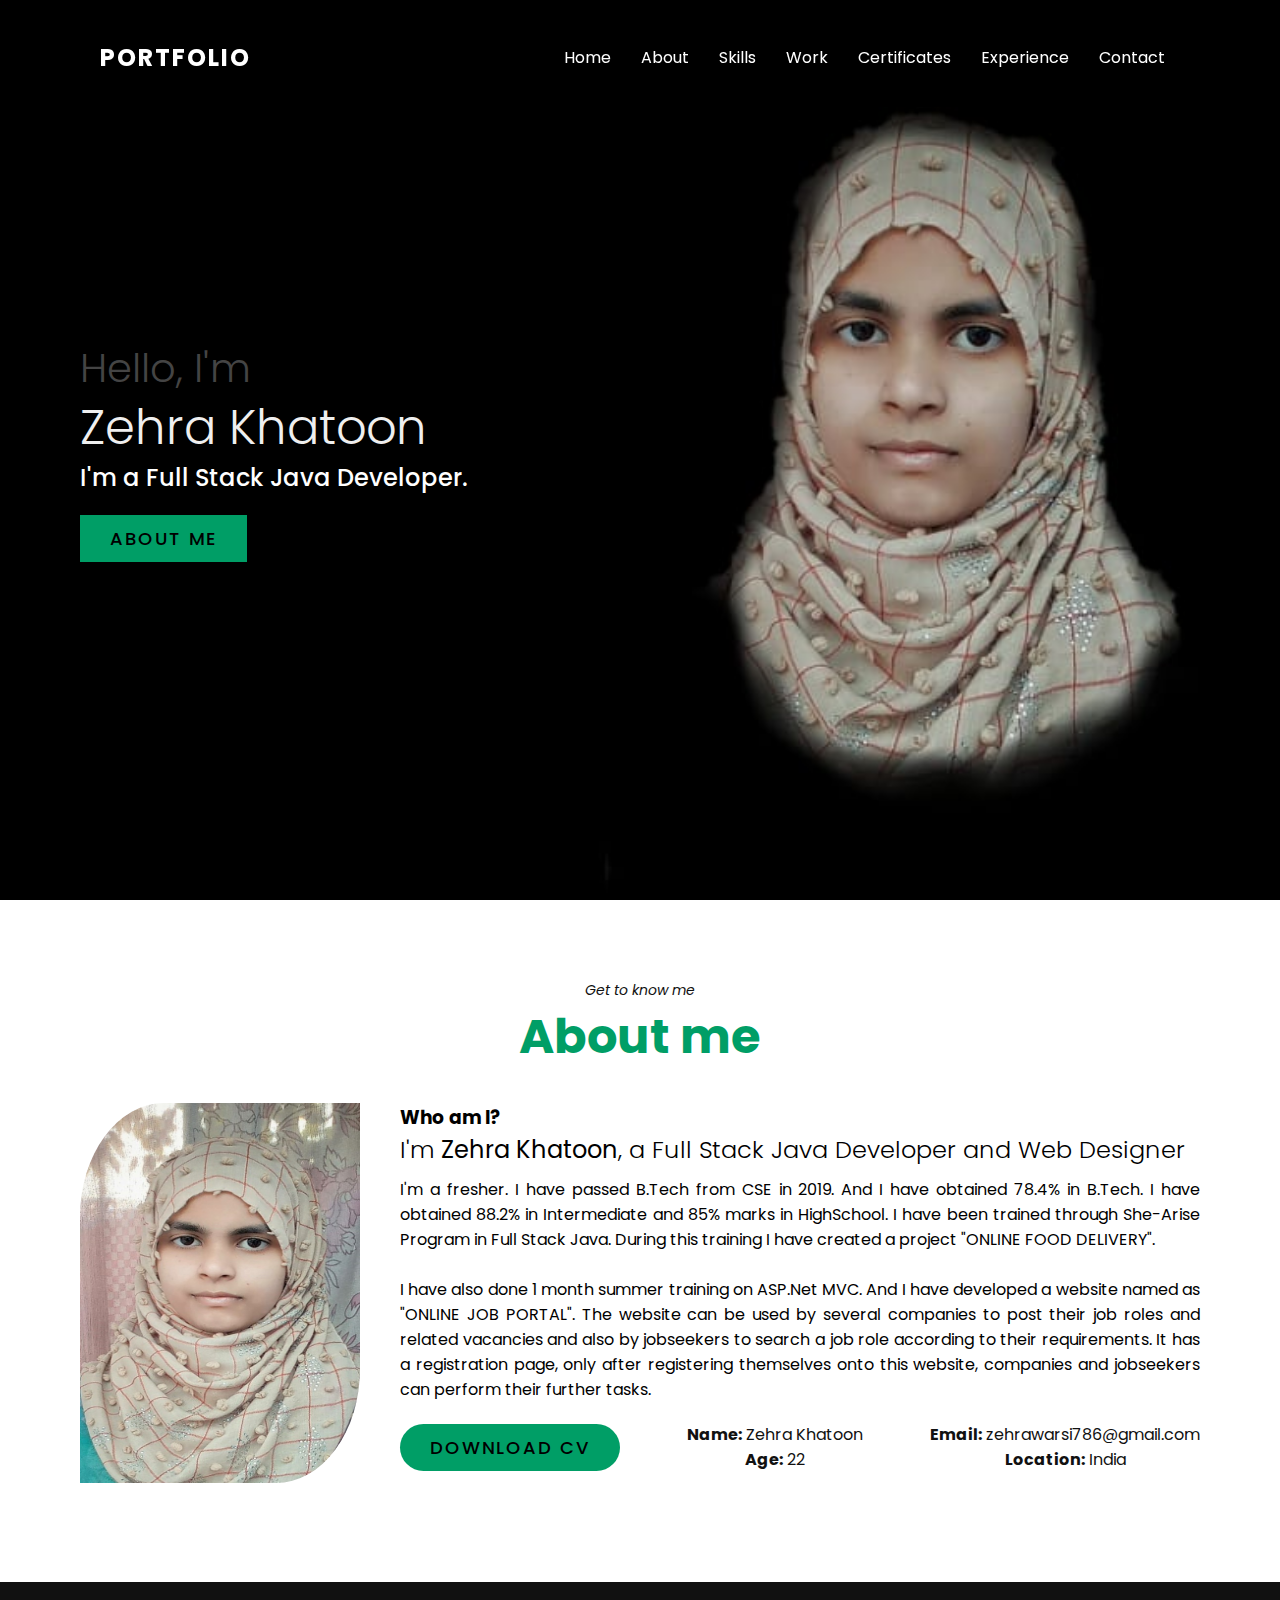
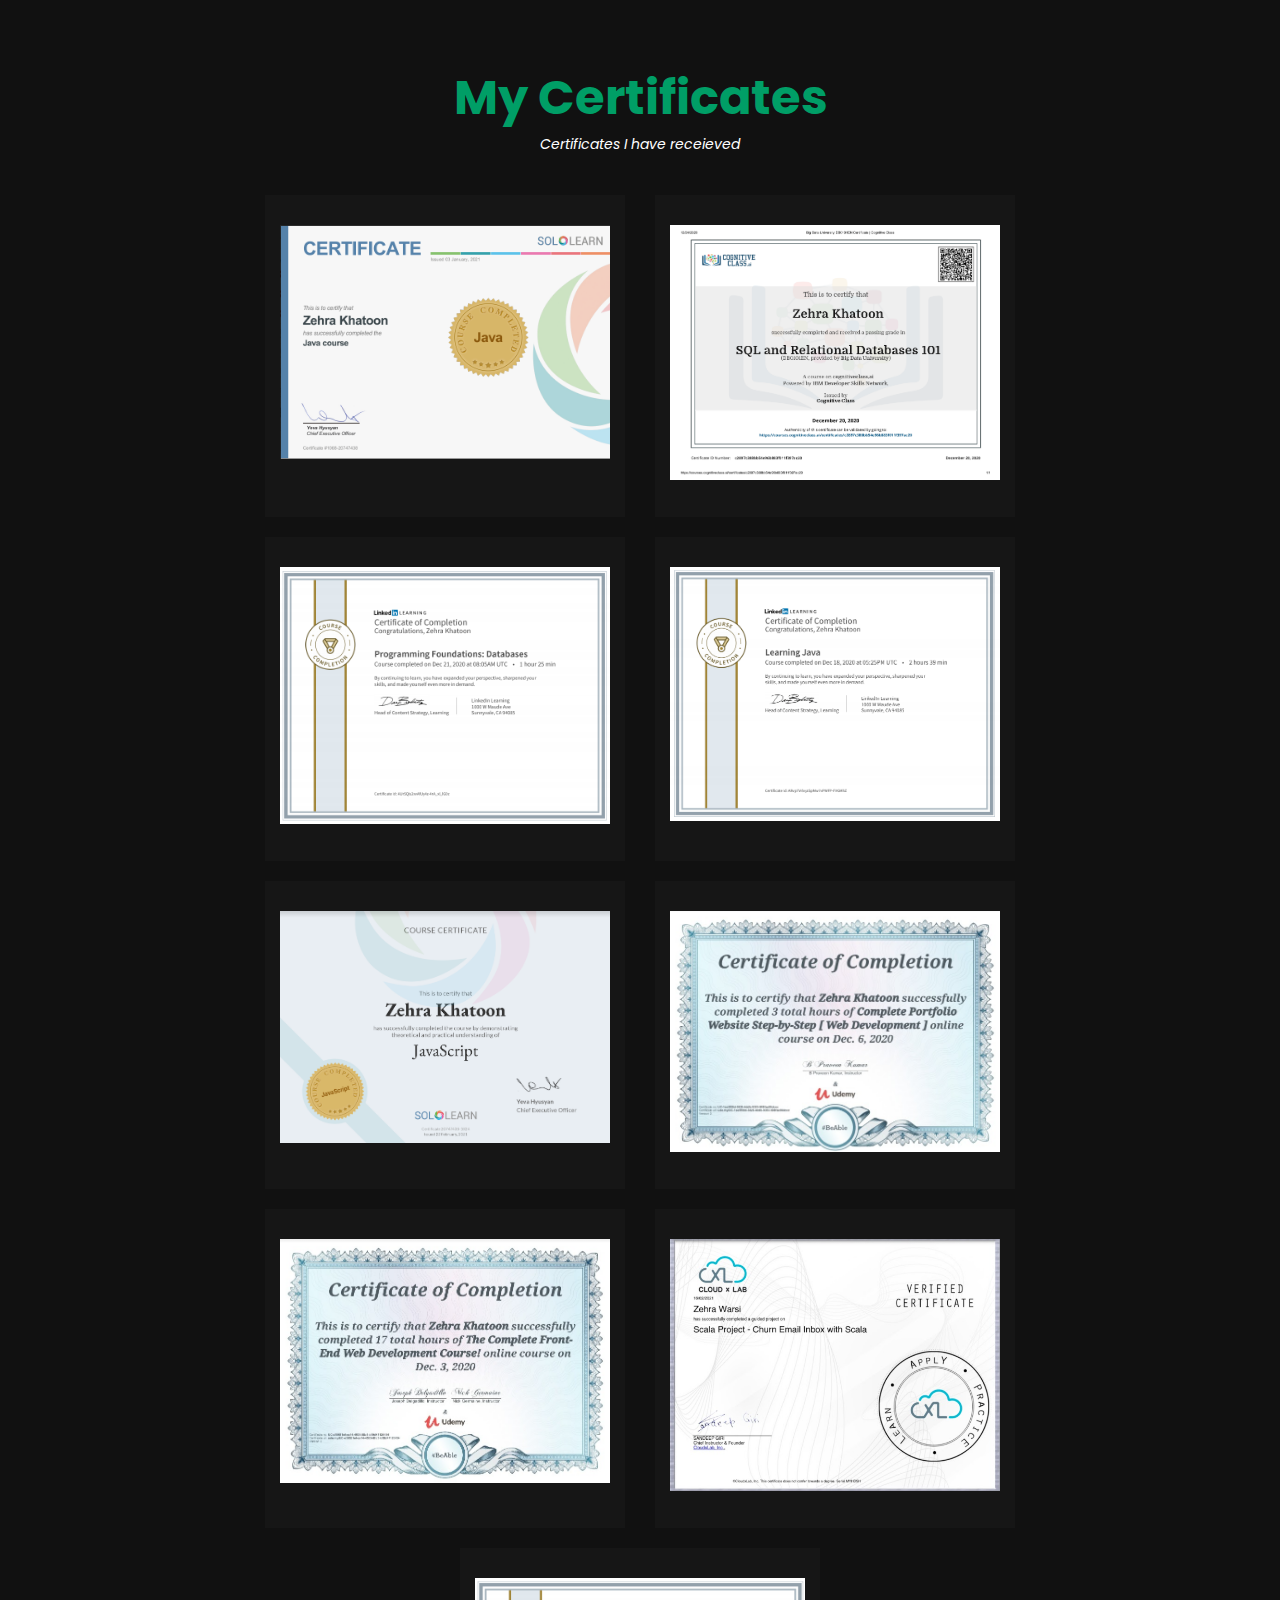
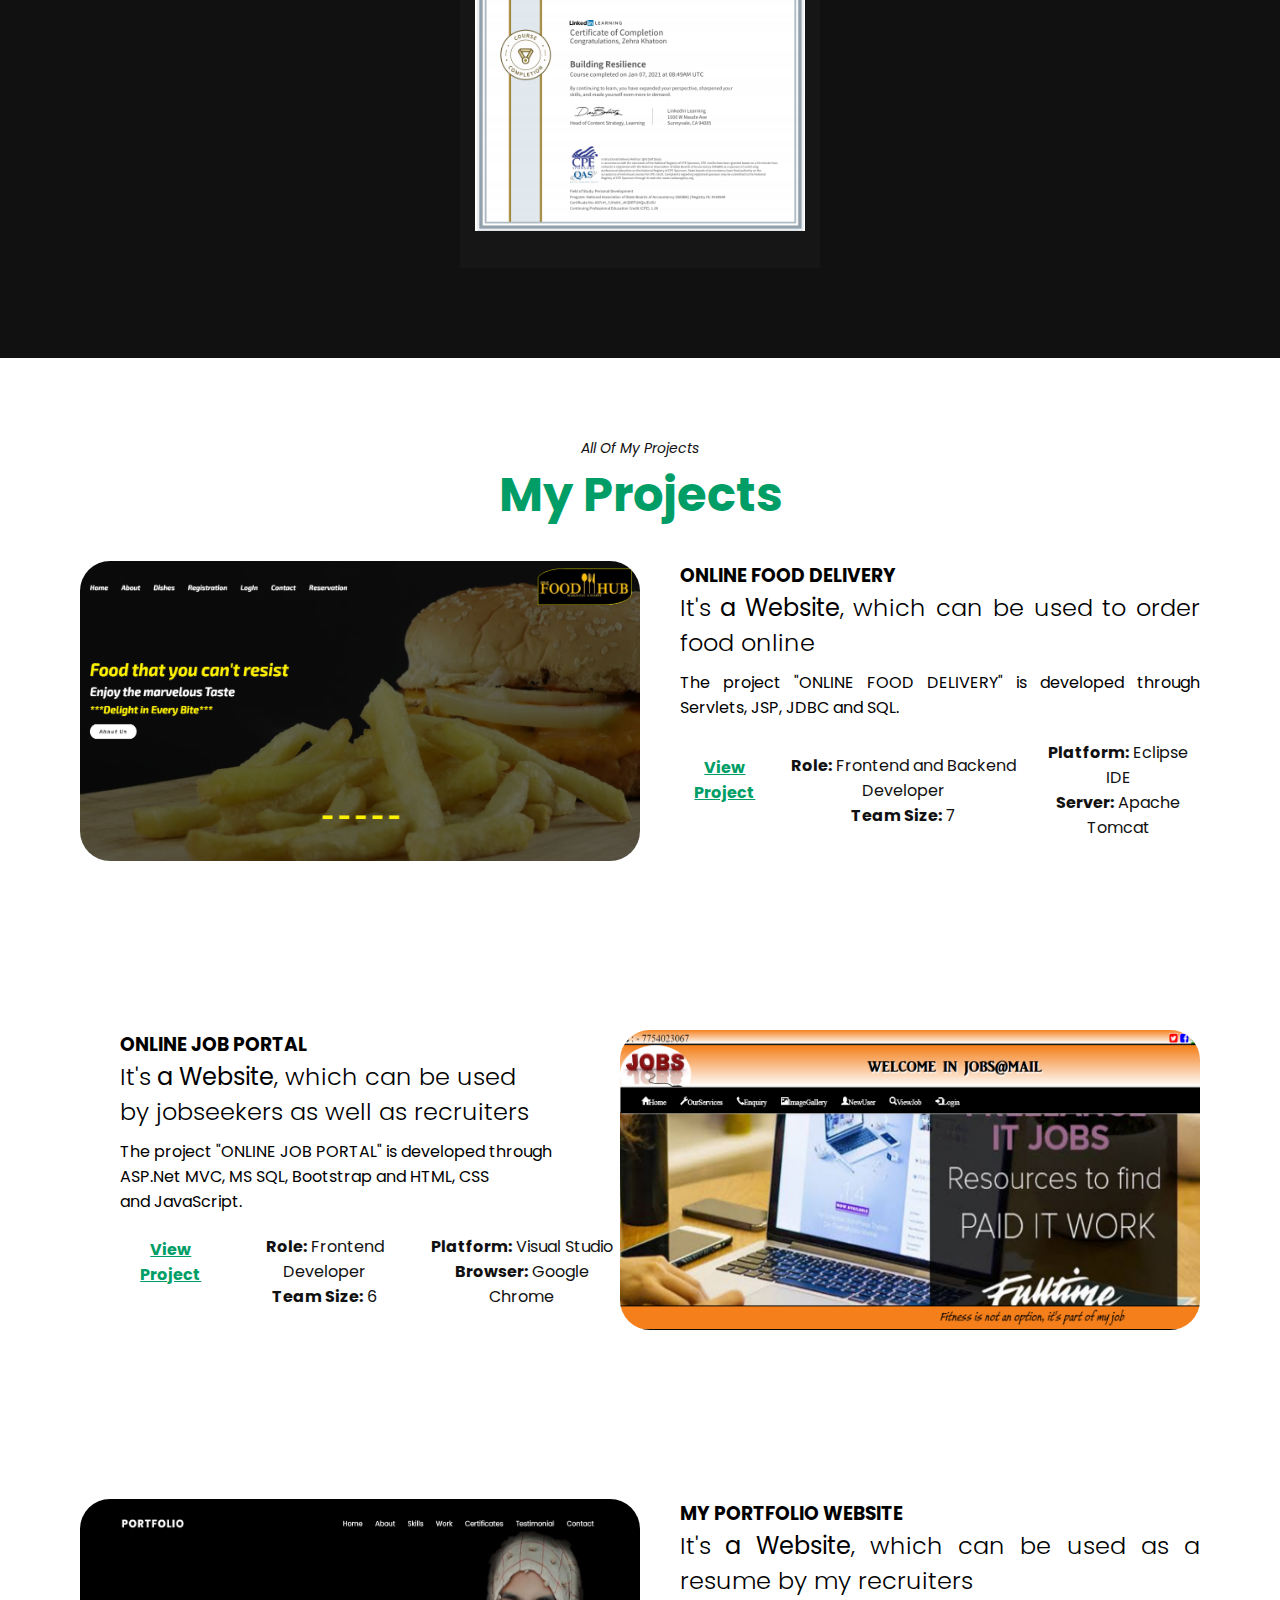
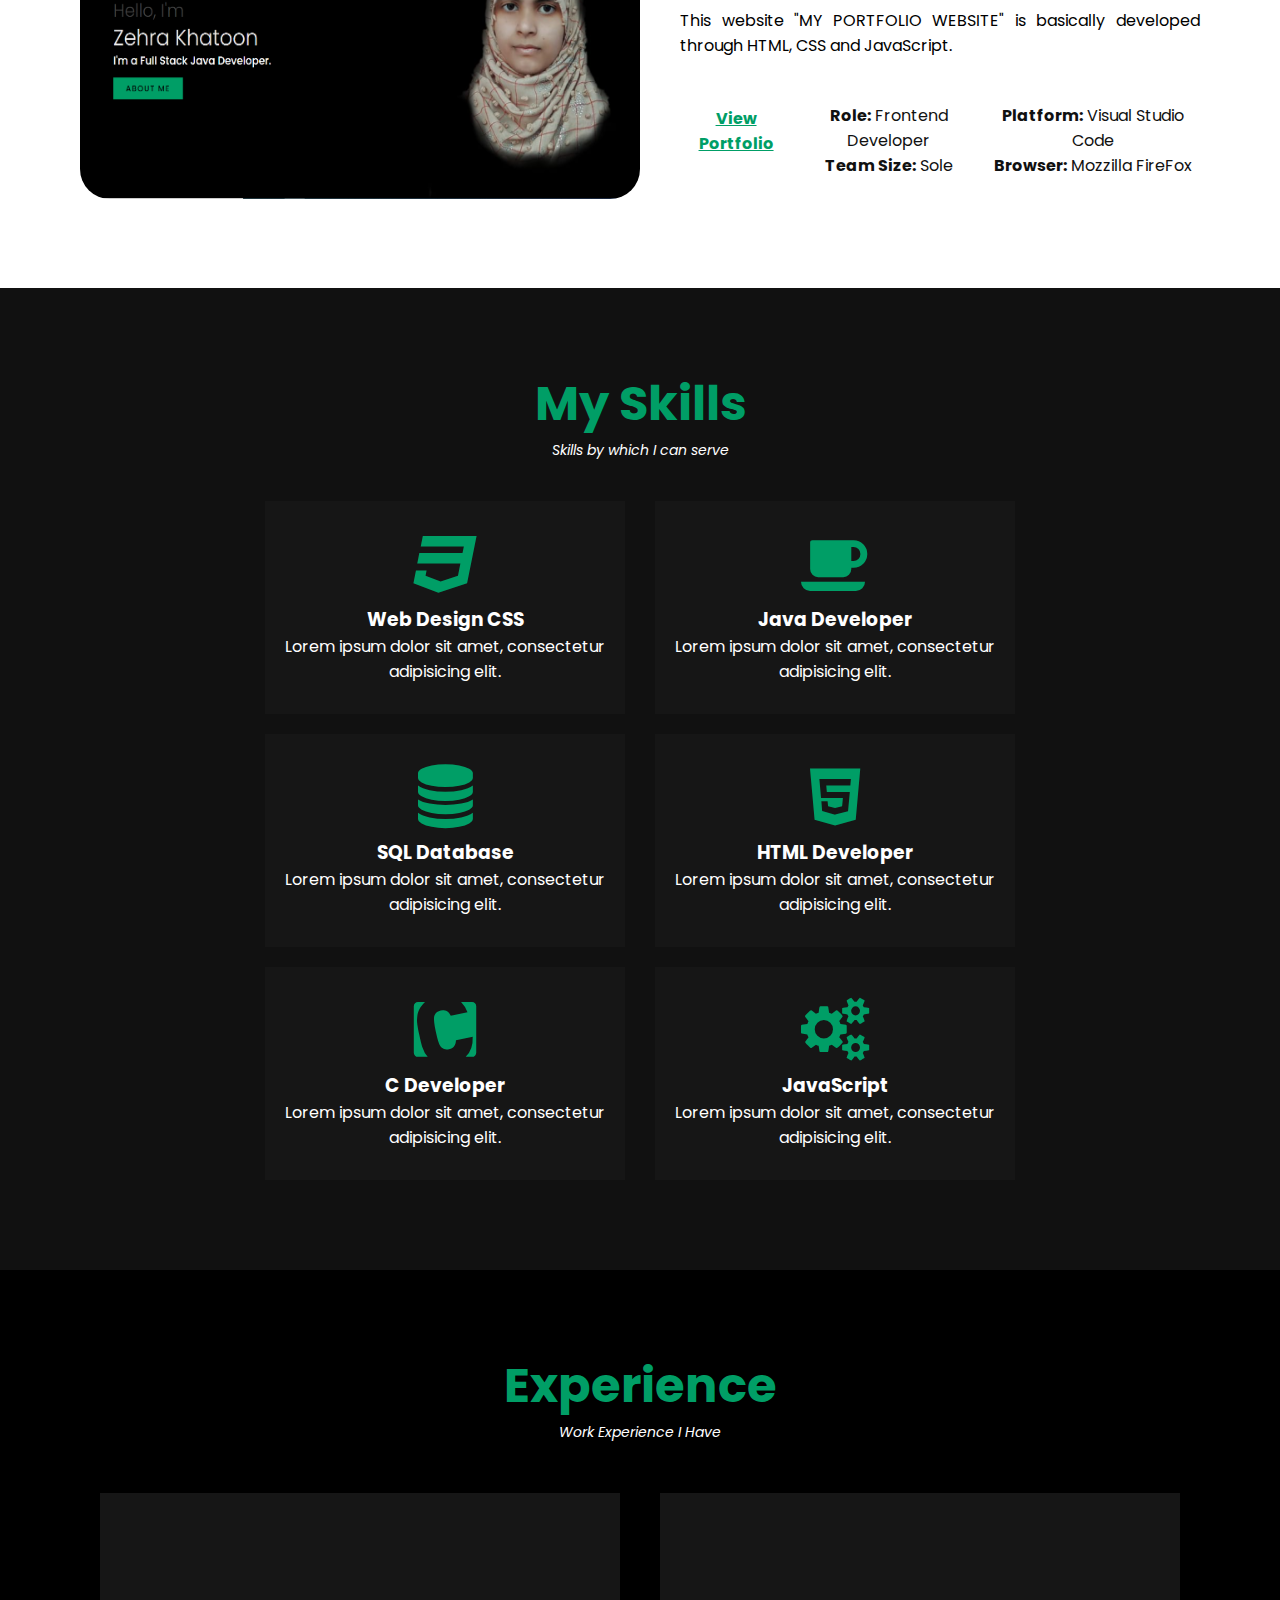
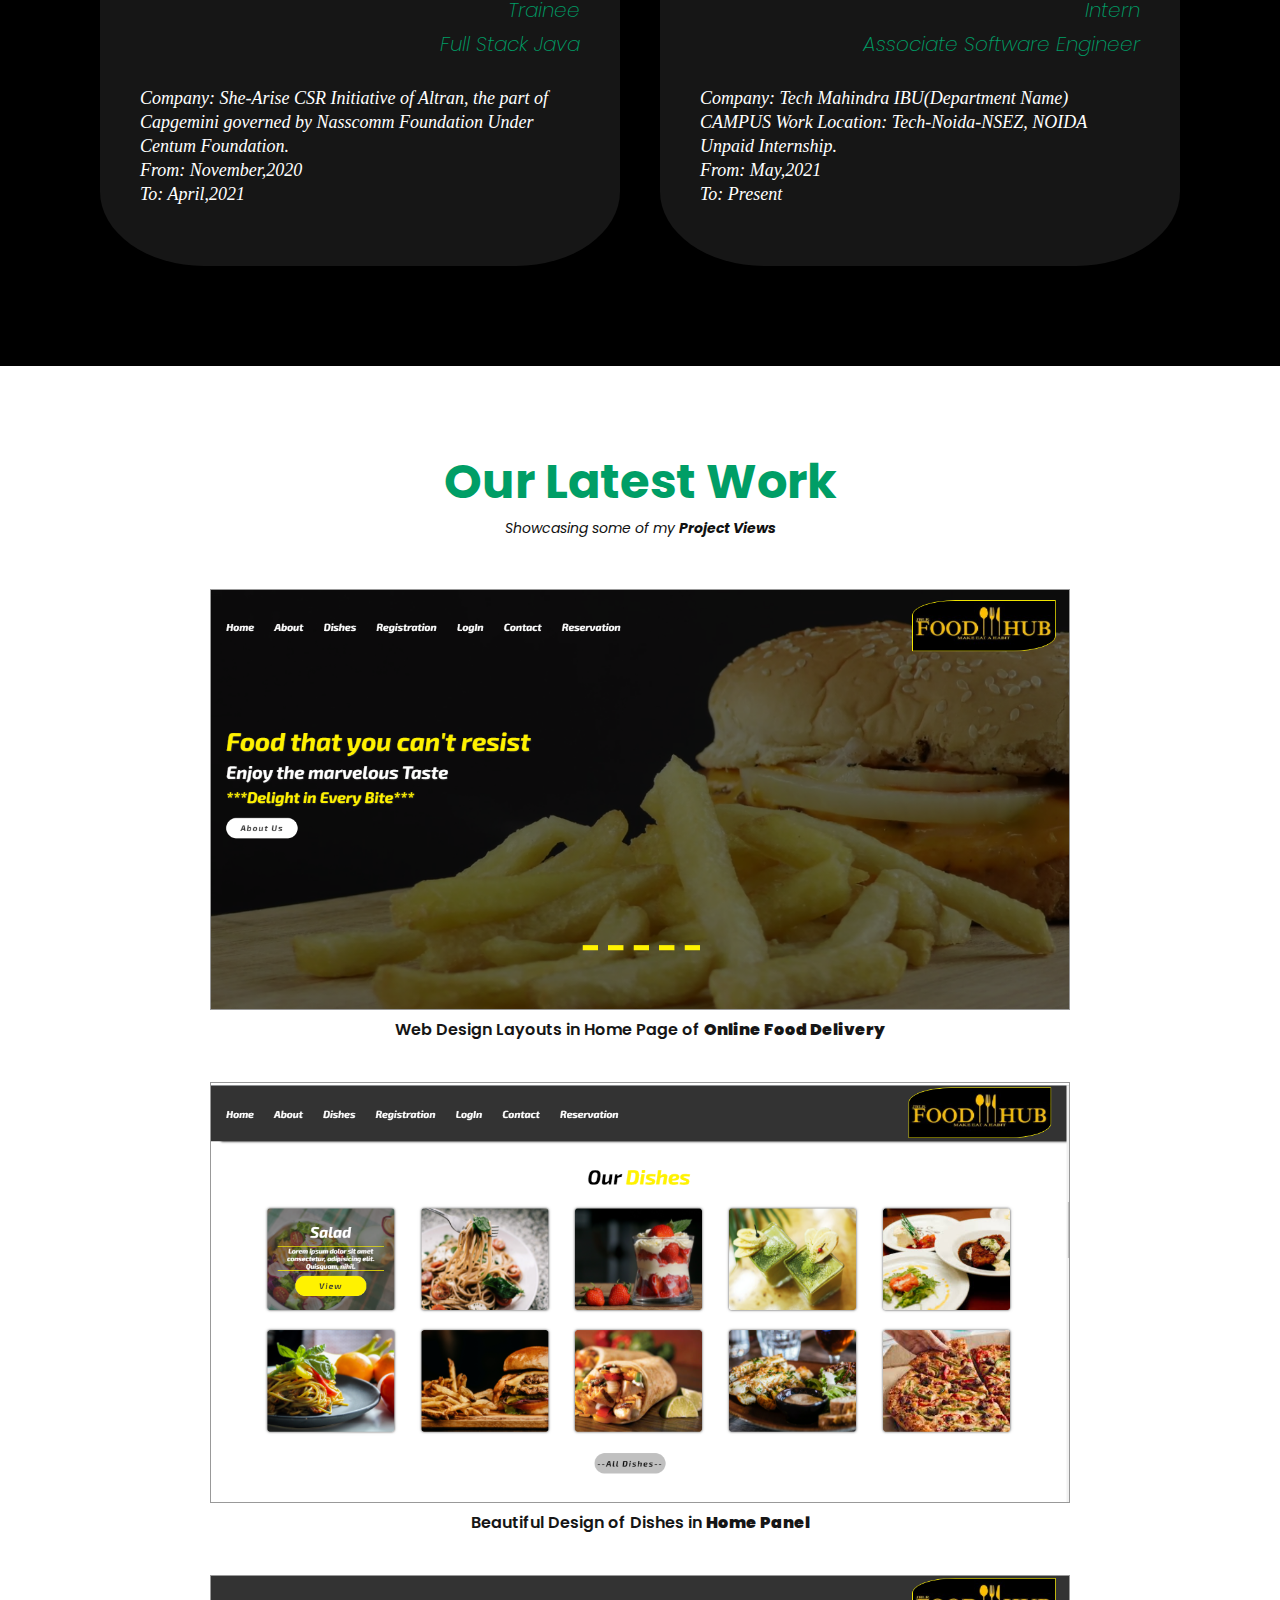
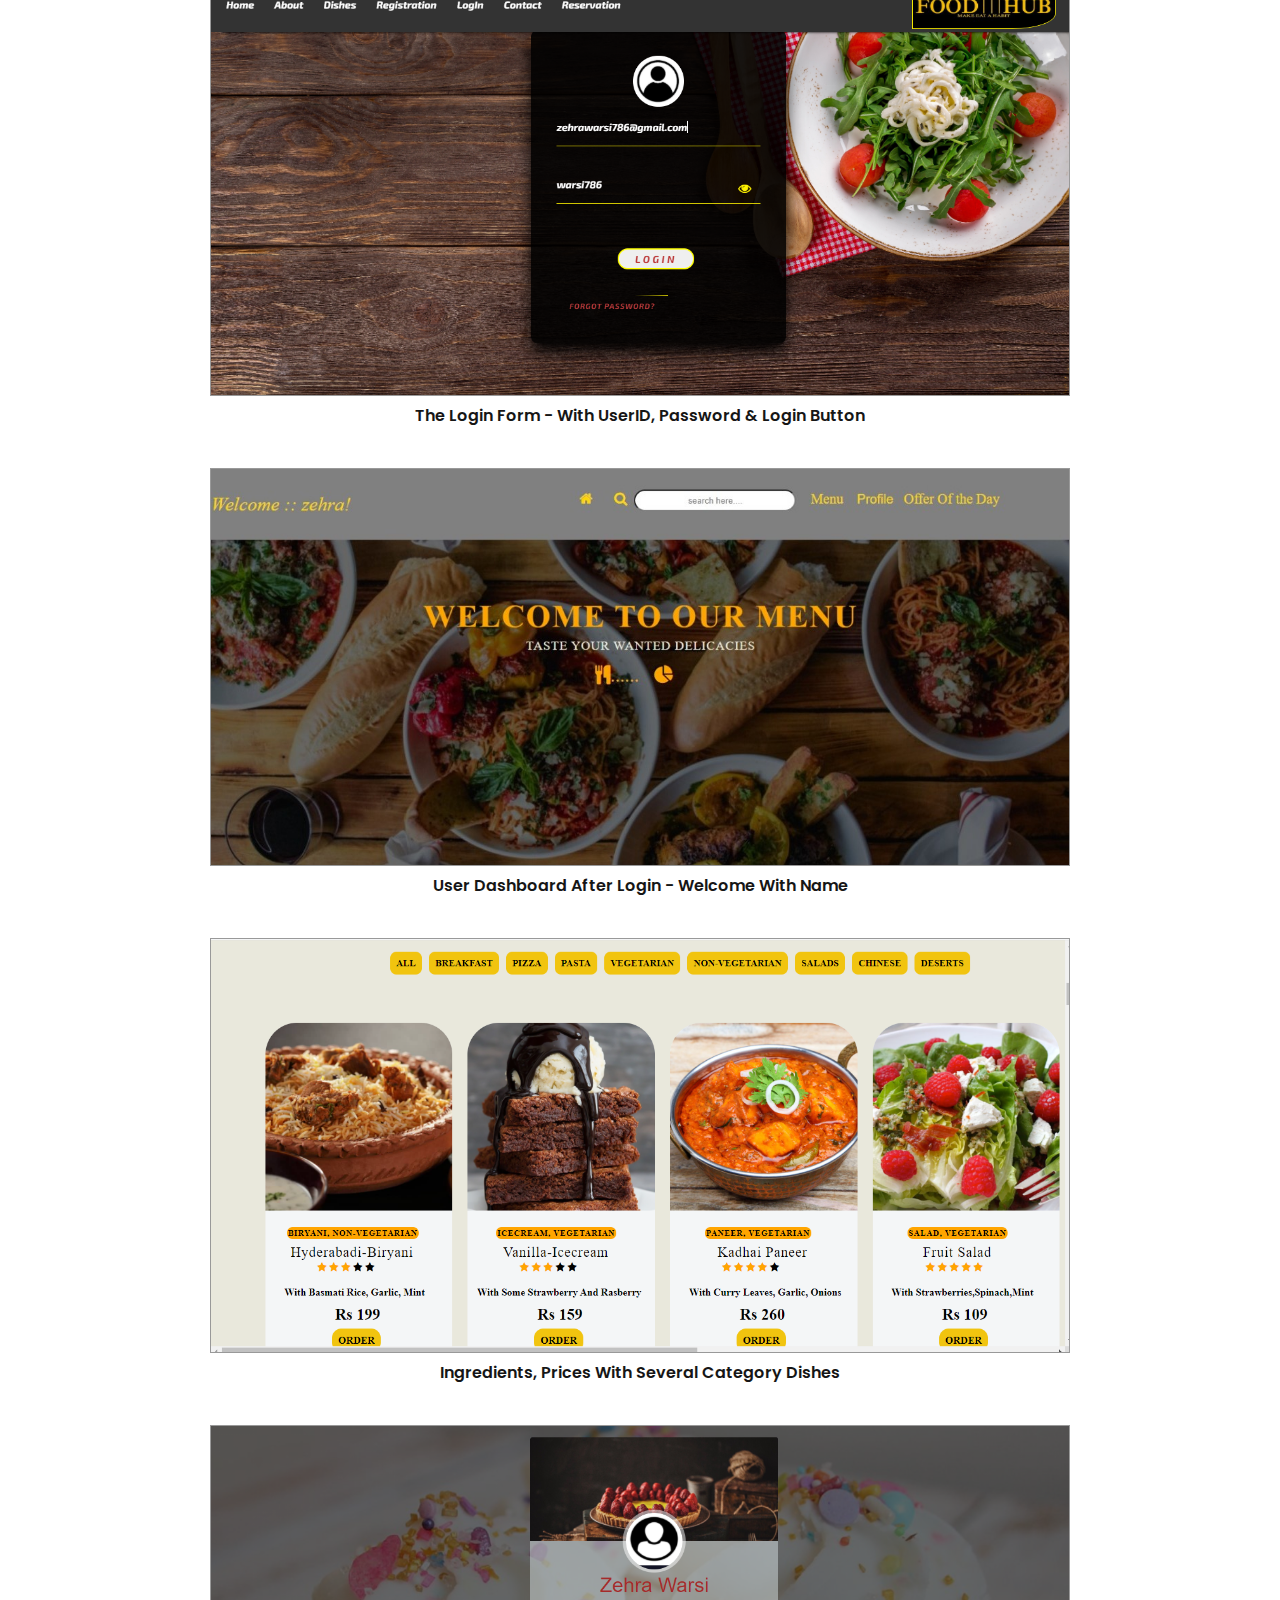
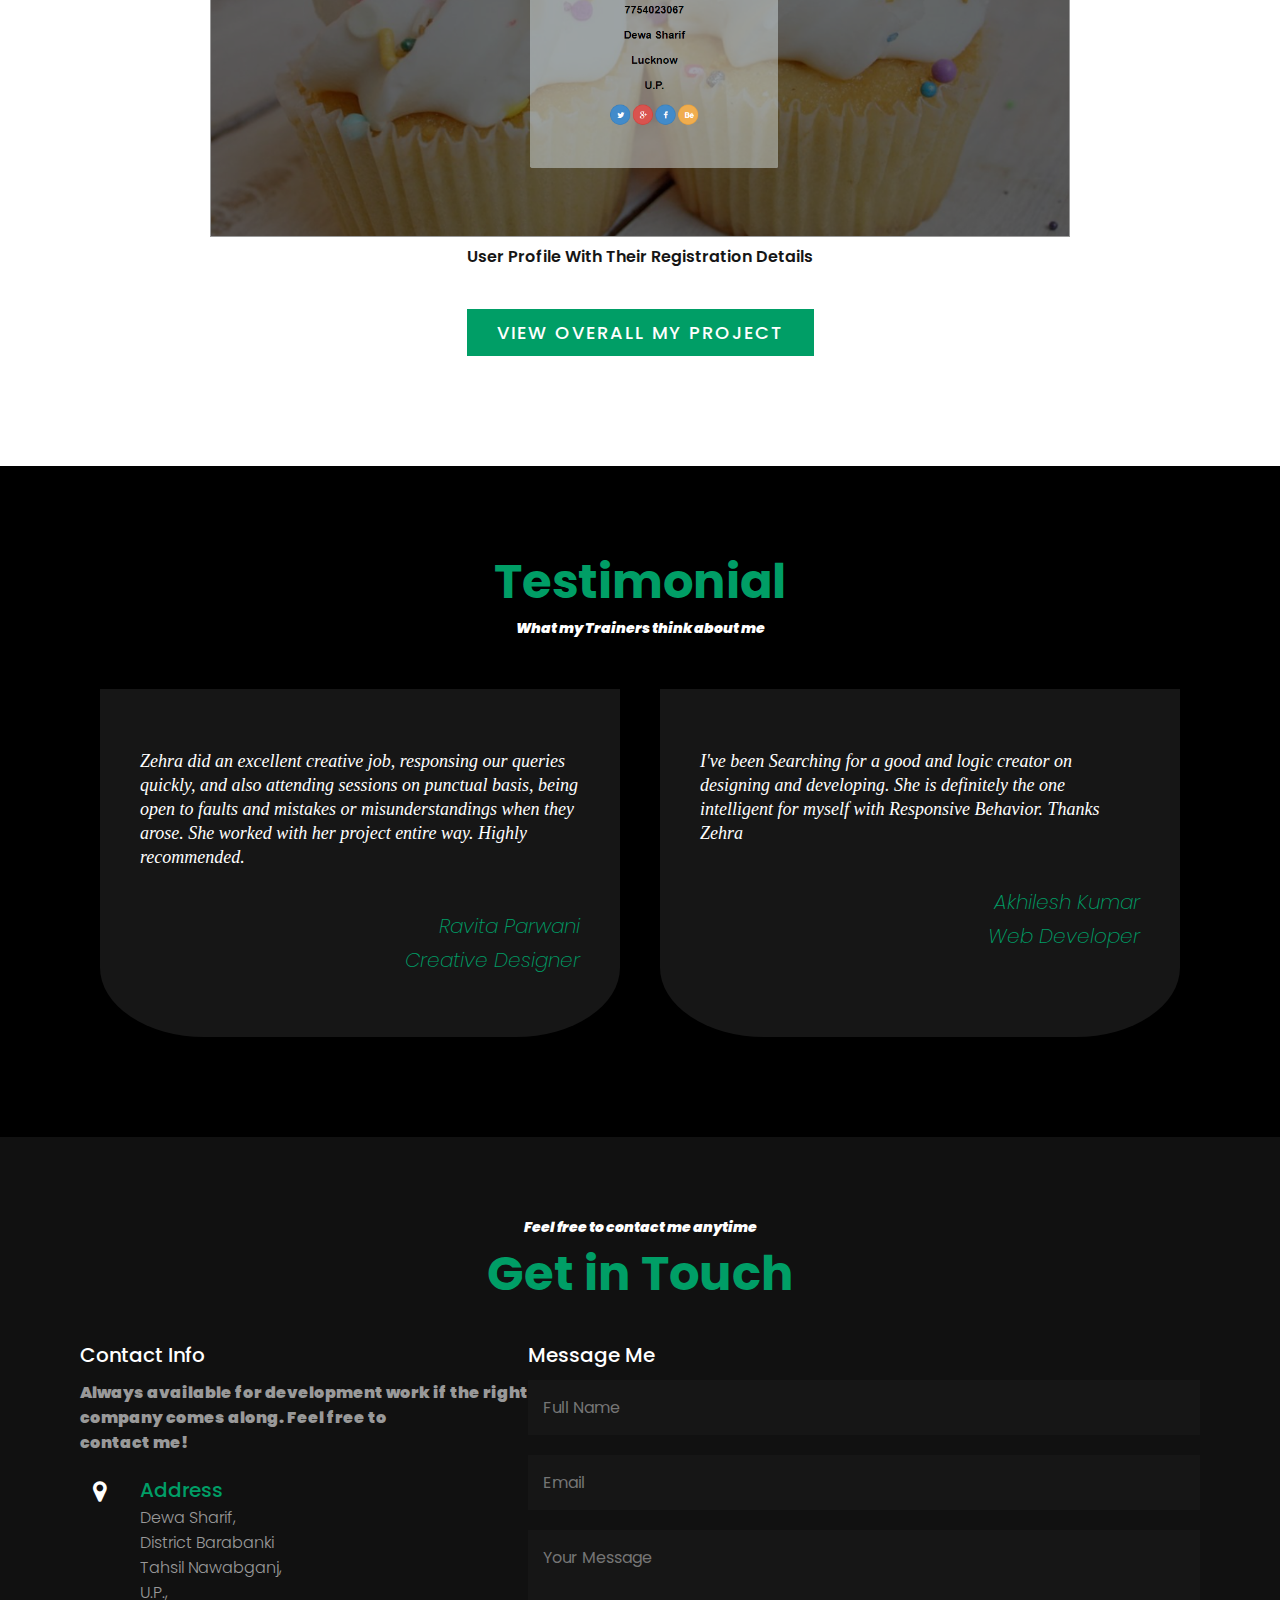
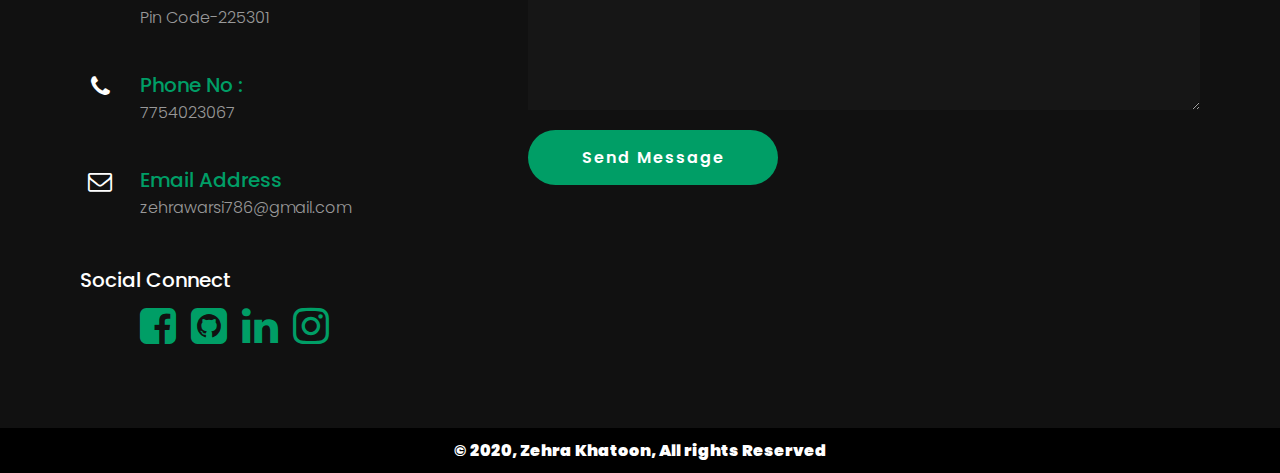
<file: index.html>
<!DOCTYPE html>
<html lang="en">
<head>
    <meta charset="UTF-8">
    <meta name="viewport" content="width=device-width, initial-scale=1.0">
    <title>Responsive Portfolio</title>
    <link rel="stylesheet" href="style.css">
    
    <link rel="stylesheet" href="https://unpkg.com/aos@next/dist/aos.css" />
    <script src="ext.js" language="javascript"></script>
    <link rel="stylesheet" href="https://use.fontawesome.com/releases/v5.7.2/css/all.css"
        integrity="sha384-fnmOCqbTlWIlj8LyTjo7mOUStjsKC4pOpQbqyi7RrhN7udi9RwhKkMHpvLbHG9Sr" crossorigin="anonymous">
    
    <link rel='icon' href='favicon.ico' type='image/x-icon'/>
    <link href="//db.onlinewebfonts.com/c/bd317adf74e5e7e564eb61ce9926cc6d?family=Gotham" rel="stylesheet" type="text/css"/>
    <link href="//db.onlinewebfonts.com/c/9a2bc11be56851dde98c1b49302cc21a?family=Gotham+Medium" rel="stylesheet" type="text/css"/>
    <link href="//db.onlinewebfonts.com/c/0923ee644c97a87d70269aa80a6f1e79?family=The+Historia+Demo" rel="stylesheet" type="text/css"/>
    <meta name="google-site-verification" content="9P7lBLkCpxEcZAig0uq5LQzN-YUIhlLA37V1Gj3avcg" />
    <link rel="stylesheet" href="https://stackpath.bootstrapcdn.com/font-awesome/4.7.0/css/font-awesome.min.css"
     integrity="sha384-wvfXpqpZZVQGK6TAh5PVlGOfQNHSoD2xbE+QkPxCAFlNEevoEH3Sl0sibVcOQVnN"
     crossorigin="anonymous">
</head>
<body> 
    <!-- Creating Menu Tabs & Logo at Top Using HTML -->
    <header>
       <a href="#" class="logo">PORTFOLIO</a>
       <div class="toggle" onclick="toggleMenu();"></div>
       <ul class="menu">
           <li><a href="#home" onclick="toggleMenu();">Home</a></li>
           <li><a href="#about" onclick="toggleMenu();">About</a></li>
           <li><a href="#services" onclick="toggleMenu();">Skills</a></li>
           <li><a href="#work" onclick="toggleMenu();">Work</a></li>
           <li><a href="#certificates" onclick="toggleMenu();">Certificates</a></li>
           <li><a href="#testimonial" onclick="toggleMenu();">Experience</a></li>
           <li><a href="#contact" onclick="toggleMenu();">Contact</a></li>
       </ul>
    </header>
    <section class="banner" id="home">
        <div class="textox">
            <h2>Hello, I'm<br> <span>Zehra Khatoon</span></h2>
            <h3>I'm a Full Stack Java Developer.</h3>
            <a href="#about" class="btn">About Me</a>
        </div>
    </section>
    <!-- Creating About Me Layout in HTML-->
    <section class="about" id="about">
        <div class="heading">
            <p>Get to know me</p>
            <h2>About me</h2>
        </div>
        <div class="content">
            <div class="w50">
                <img src="images/Zehra1.jpg" alt="" class="proPic">
            </div>
            <div class="contentBox w50">
                <h3>Who am I?</h3>
                <h2>I'm <b>Zehra Khatoon</b>, a Full Stack Java Developer and Web Designer</h2>
                <p>I'm a fresher. I have passed B.Tech from CSE in 2019. And I have obtained 78.4% in B.Tech.
                    I have obtained 88.2% in Intermediate and 85% marks in HighSchool. I have been trained
                    through She-Arise Program in Full Stack Java. During this training I have created a project 
                    "ONLINE FOOD DELIVERY".
                </p><br>
                <p>I have also done 1 month summer training on ASP.Net MVC. And I have developed a website named
                    as "ONLINE JOB PORTAL". The website can be used by several companies to post their job roles 
                    and related vacancies and also by jobseekers to search a job role according to their 
                    requirements. It has a registration page, only after registering themselves onto this website,
                    companies and jobseekers can perform their further tasks. 
                </p>
                <div class="heading bottom">
                    <a href="Resume.pdf" class="btn round">Download CV</a>
                    <div class="bt">
                        <b>Name:</b> Zehra Khatoon<br>
                        <b>Age:</b> 22
                    </div>
                    <div class="bt">
                        <b>Email:</b> zehrawarsi786@gmail.com<br>
                        <b>Location:</b> India
                    </div>
                </div>
            </div>        
        </div>
    </section> 
    <!-- Creating Certificates Layout in HTML -->
    <section class="certificates" id="certificates">
        <div class="heading white">
            <h2>My Certificates</h2>
            <p>Certificates I have receieved</p>
        </div>
        <div class="content">
            <div class="certificatesBox">
                <img src="images/Screenshot (149).png" alt="">
            </div>
            <div class="certificatesBox">
                <img src="images/Screenshot (150).png" alt="">
            </div>
            <div class="certificatesBox">
                <img src="images/Screenshot (151).png" alt="">
            </div>
            <div class="certificatesBox">
                <img src="images/Screenshot (152).png" alt="">
            </div>
            <div class="certificatesBox">
                <img src="images/Screenshot (153).png" alt="">
            </div>
            <div class="certificatesBox">
                <img src="images/Screenshot (154).png" alt="">
            </div>
            <div class="certificatesBox">
                <img src="images/Screenshot (155).png" alt="">
            </div>
            <div class="certificatesBox">
                <img src="Screenshot (165).png" alt="">
            </div>
            <div class="certificatesBox">
                <img src="images/Screenshot (157).png" alt="">
            </div>
        </div>
    </section>

    <!--Project-->

    <section class="project" id="about">
        <div class="headings">
            <p>All Of My Projects</p>
            <h2>My Projects</h2>
        </div>
        <div class="contents">
            <div class="w500">
                <img src="images/Screenshot (135).png" alt="" class="proPics">
            </div>
            <div class="contentsBox w50">
                <h3>ONLINE FOOD DELIVERY</h3>
                <h2>It's<b> a Website</b>, which can be used to order food online</h2>
                <p>The project "ONLINE FOOD DELIVERY"
                    is developed through Servlets, JSP,
                    JDBC and SQL.
                </p>
                
                <div class="headings bottom">
                    <a href="#" style="color:#009e66;font-weight:bold">View Project</a>
                    <div class="bt">
                        <b>Role:</b> Frontend and Backend Developer<br>
                        <b>Team Size:</b> 7
                    </div>
                    <div class="bt">
                        <b>Platform:</b> Eclipse IDE<br>
                        <b>Server:</b> Apache Tomcat
                    </div>
                </div>
            </div>        
            
        </div>
    </section> 

    <section class="project" id="about">
        
        <div class="contents">
            
            <div class="contentsBox w50">
                <h3>ONLINE JOB PORTAL</h3>
                <h2>It's<b> a Website</b>, which can be used<br> by jobseekers as well as 
                    recruiters</h2>
                <p>The project "ONLINE JOB PORTAL"
                    is developed through <br>ASP.Net MVC, MS SQL,
                    Bootstrap and HTML, CSS <br>and JavaScript.
                </p>
                
                <div class="headings bottom">
                    <a href="#" style="color:#009e66;font-weight:bold">View Project</a>&nbsp;
                    <div class="bt">
                        <b>Role:</b> Frontend Developer<br>
                        <b>Team Size:</b> 6
                    </div>
                    <div class="bt">
                        <b>Platform:</b> Visual Studio<br>
                        <b>Browser:</b> Google Chrome
                    </div>
                </div>
            </div>        
            <div class="w500">
                <img src="images/Screenshot (13).png" alt="" class="proPics">
            </div>
        </div>
    </section> 

    <section class="project" id="about">
        
        <div class="contents">
            <div class="w500">
                <img src="images/Screenshot (160).png" alt="" class="proPics">
            </div>
            <div class="contentsBox w50">
                <h3>MY PORTFOLIO WEBSITE</h3>
                <h2>It's<b> a Website</b>, which can be used as a resume by my  
                    recruiters</h2>
                <p>This website "MY PORTFOLIO WEBSITE"
                    is basically developed through HTML, CSS 
                    and JavaScript.
                </p><br>
                
                <div class="headings bottom">
                    <a href="#" style="color:#009e66;font-weight:bold">View Portfolio</a>
                    <div class="bt">
                        <b>Role:</b> Frontend Developer<br>
                        <b>Team Size:</b> Sole
                    </div>
                    <div class="bt">
                        <b>Platform:</b> Visual Studio Code<br>
                        <b>Browser:</b> Mozzilla FireFox 
                    </div>
                </div>
            </div>        
            
        </div>
    </section> 
    
    <!-- Creating Services Layout in HTML -->
    <section class="services" id="services">
        <div class="heading white">
            <h2>My Skills</h2>
            <p>Skills by which I can serve</p>
        </div>
        <div class="content">
            <div class="servicesBox">
                <i class="fa fa-css3 fa-4x"></i>
                <h3>Web Design CSS</h3>
                <p>Lorem ipsum dolor sit amet, consectetur adipisicing elit.</p>
            </div>
            <div class="servicesBox">
                <i class="fa fa-coffee fa-4x"></i>
                <h3>Java Developer</h3>
                <p>Lorem ipsum dolor sit amet, consectetur adipisicing elit.</p>
            </div>
            <div class="servicesBox">
                <i class="fa fa-database fa-4x"></i>
                <h3>SQL Database</h3>
                <p>Lorem ipsum dolor sit amet, consectetur adipisicing elit.</p>
            </div>
            <div class="servicesBox">
                <i class="fa fa-html5 fa-4x"></i>
                <h3>HTML Developer</h3>
                <p>Lorem ipsum dolor sit amet, consectetur adipisicing elit.</p>
            </div>
            <div class="servicesBox">
                <i class="fa fa-contao fa-4x"></i>
                <h3>C Developer</h3>
                <p>Lorem ipsum dolor sit amet, consectetur adipisicing elit.</p>
            </div>
            <div class="servicesBox">
                <i class="fa fa-cogs fa-4x"></i>
                <h3>JavaScript</h3>
                <p>Lorem ipsum dolor sit amet, consectetur adipisicing elit.</p>
            </div>
        </div>
    </section>
      
    <!-- Creating Testimonial Layout in HTML-->
    <section class="testimonial" id="testimonial">
        <div class="heading white">
            <h2>Experience</h2>
            <p>Work Experience I Have</p>
        </div>
        <div class="content">
            <div class="testimonialBox">
                <h3>Trainee <br>Full Stack Java</h3><br>
                <p>Company: She-Arise CSR Initiative of Altran, the part of 
                    Capgemini governed by Nasscomm Foundation Under
                    Centum Foundation. 
                </p>
                <p>From: November,2020</p>
                <p>To: April,2021</p>
            </div>
            <div class="testimonialBox">
                <h3>Intern <br>Associate Software Engineer</h3><br>
                <p>Company: Tech Mahindra IBU(Department Name) CAMPUS
                    Work Location: Tech-Noida-NSEZ, NOIDA<br>
                    Unpaid Internship. 
                </p>
                <p>From: May,2021</p>
                <p>To: Present</p>
            </div>
        </div>
    </section>

    <!-- Creating Work Layout in HTML-->
    <section class="work" id="work">
        <div class="heading">
            <h2>Our Latest Work</h2>
            <p>Showcasing some of my <b>Project Views</b></p>
        </div>
        <div class="content">
            <div class="workBox">
                <a href="#" target="_blank">
                    <img src="images/Screenshot (135).png" alt="">
                    <p>Web Design Layouts in Home Page of <b>Online Food Delivery<b></p>
                </a>
            </div>
            <div class="workBox">
                <a href="#" target="_blank">
                    <img src="images/Screenshot (136).png" alt="">
                    <p>Beautiful Design of Dishes in <b>Home Panel</b></p>
                </a>
            </div>
            <div class="workBox">
                <a href="#" target="_blank">
                    <img src="images/Screenshot (137).png" alt="">
                    <p>The Login Form - With UserID, Password & Login Button</p>
                </a>
            </div>
            <div class="workBox">
                <a href="#" target="_blank">
                    <img src="images/a.jpeg" alt="">
                    <p>User Dashboard After Login - Welcome With Name </p>
                </a>
            </div>
            <div class="workBox">
                <a href="#" target="_blank">
                    <img src="images/Screenshot (138).png" alt="">
                    <p>Ingredients, Prices With Several Category Dishes</p>
                </a>
            </div>
            <div class="workBox">
                <a href="#" target="_blank">
                    <img src="images/Screenshot (139).png" alt="">
                    <p>User Profile With Their Registration Details</p>
                </a>
            </div>
            <div class="heading">
                <a href="https://github.com/ITSmeSHIVANGI/Online-Food-Management" target="_blank" class="btn" style="color: #fff;">View OverAll My Project</a>
            </div>
       </div>
    </section>
    
    <!-- Creating Testimonial Layout in HTML-->
    <section class="testimonial" id="testimonial">
        <div class="heading white">
            <h2>Testimonial</h2>
            <p>What my Trainers think about me</p>
        </div>
        <div class="content">
            <div class="testimonialBox">
                <p>Zehra did an excellent creative job, responsing our queries quickly, and also attending 
                    sessions on punctual basis, being open to faults and mistakes or misunderstandings when they
                arose. She worked with her project entire way. Highly recommended.</p>
                <h3>Ravita Parwani <br>Creative Designer</h3>
            </div>
            <div class="testimonialBox">
                <p>I've been Searching for a good and logic creator on designing and developing. She is definitely
                    the one intelligent for myself with Responsive Behavior. Thanks Zehra
                </p>
                <h3>Akhilesh Kumar <br>Web Developer</h3>
            </div>
        </div>
    </section>

    <!--Acheivements-->

    
                   

    <!-- Creating Contact Layout in HTML -->
    <section class="contact" id="contact">
        <div class="heading white">
            <p>Feel free to contact me anytime</p>
            <h2>Get in Touch</h2>
        </div>
        <div class="content">
            <div class="contactInfo">
                <h3>Contact Info</h3>
                <p>Always available for development work if the right company comes along. Feel free to<br> contact
                    me!
                </p>
                <div class="contactInfoBox">
                    <div class="box">
                        <div class="icon">
                            <i class="fa fa-map-marker"></i>
                        </div>
                        <div class="text">
                             <h3>Address</h3>
                             <address>Dewa Sharif,<br>District Barabanki <br>Tahsil Nawabganj,<br>U.P.,<br>
                            Pin Code-225301</address>
                        </div>
                    </div>
                    <div class="box">
                        <div class="icon">
                            <i class="fa fa-phone"></i>
                        </div>
                        <div class="text">
                            <h3>Phone No :</h3>
                            <p>7754023067</p>
                        </div>
                    </div>
                    <div class="box">
                        <div class="icon">
                            <i class="fa fa-envelope-o"></i>
                        </div>
                        <div class="text">
                            <h3>Email Address</h3>
                            <p>zehrawarsi786@gmail.com</p>
                        </div>
                    </div>
                    <br>
                    <h3>Social Connect</h3>
                    <div class="boxSocial">
                        <div class="icon">
                            <a href="https://www.facebook.com/" target="_blank">
                                <i class="fa fa-facebook-square"></i>
                            </a>
                        </div>
                        <div class="icon">
                           <a href="https://github.com/zehrakhatoon1807" target="_blank">
                                <i class="fa fa-github-square"></i>
                            </a>
                        </div>
                        <div class="icon">
                            <a href="https://www.linkedin.com/in/zehra-khatoon-b64175182" target="_blank">
                                <i class="fa fa-linkedin"></i>
                            </a>
                        </div>
                        <div class="icon">
                            <a href="https://www.instagram.com/" target="_blank">
                                <i class="fa fa-instagram"></i>
                            </a>
                        </div>
                    </div>
                </div>
            </div>
            <div class="formBox">
                <form action="">
                    <h3>Message Me</h3>
                    <input type="text" placeholder="Full Name">
                    <input type="email" placeholder="Email">
                    <textarea name="" rows="6" id="" placeholder="Your Message"></textarea>
                    <input type="submit" value="Send Message" name="" />
                </form>
            </div>
        </div>
    </section>
    <!-- Creating Footer Layout in HTML -->
    <footer class="copyright">
        <p>&copy; 2020, Zehra Khatoon, All rights Reserved</p>
    </footer>
</body>
</html>
</file>
<file: style.css>
@import url(https://fonts.googleapis.com/css?family=Poppins:100,100italic,200,200italic,300,300italic,reguar,italic,500,500italic,600,600italic,700,700italic,800,800italic,900,900italic);
*{
    margin:0;
    padding:0;
    box-sizing: border-box;
    font-family: 'Poppins',sans-serif;
    scroll-behavior: smooth;
}
/* Adding All My Section Tag Fixed Padding */
section{
    padding: 80px;
}
/* Creating Banner Area In CSS */
.banner{
    position: relative;
    min-height: 100vh;
    display: flex;
    justify-content: space-between;
    align-items: center;
    background: #111;
    background: url(images/Zehra.jpg);
    background-size: cover;
    background-position: right center;
}
.banner h2{
    font-size: 2.5em;
    color: #444;
    font-weight: 300;
    line-height: 1.5em;
}
.banner h2 span{
    font-size: 1.2em;
    color: #efefef;
}
.banner h3{
    color: #fff;
    font-size: 1.5em;
    font-weight: 500;
}
.btn{
    position: relative;
    background: #009e66;
    display: inline-block;
    color: #000;
    margin-top: 20px;
    padding: 10px 30px;
    text-decoration: none;
    text-transform: uppercase;
    letter-spacing: 2px;
    font-weight: 500;
    font-size: 18px;
}
/* Creating About me Layout in CSS */
.heading{
    width: 100%;
    text-align: center;
    margin-bottom: 30px;
    color: #111;
}
.heading p{
    font-style: italic;
    font-size: 14px;
}
.heading h2{
    font-size: 3em;
    color: #009e66;
}
.content{
    display: flex;
    justify-content: space-between;
}
.contentBox{
    padding-left: 40px;
    text-align: justify;
}
.proPic{
    width: 300px;
    height: 380px;
    border-top-left-radius: 30%;
    border-bottom-right-radius: 30%;
}
.contentBox h2{
    font-weight: 300;
    margin-bottom: 10px;
}
.heading.bottom{
    display: flex;
    justify-content: space-between;
    flex-direction: row;
    align-items: center;
}
.btn.round{
    border-radius: 50px;
}
.bt{
    margin-top: 20px;
}
.w50{
    min-width: 25%;
}
img{
    max-width: 100%;
}



/* Creating Menu's Header & Logo Using CSS */
header{
    position: fixed;
    top: 0;
    left: 0;
    width: 100%;
    padding: 40px 100px;
    display: flex;
    justify-content: space-between;
    align-items: center;
    z-index: 2;
    transition: 0.5s;
}
header .logo{
    color: #fff;
    text-decoration: none;
    text-transform: uppercase;
    font-size: 24px;
    font-weight: 700;
    letter-spacing: 2px;
}
header ul{
    position: relative;
    display: flex;
}
header ul li{
    list-style-type: none;
    position: relative;
}
header ul li a{
    position: relative;
    display: inline-block;
    margin: 0 15px;
    color: #fff;
    text-decoration: none;
}
/* Creating Sticky Header Menu Nav Bar in CSS */
header.sticky{
    background: #fff;
    padding: 20px 100px;
    box-shadow: 0 5px 20px rgba(0,0,0,0.1);
}
header.sticky .logo,
header.sticky ul li a{
    color: #111;
}
/* Creating Our Services */ 
.services{
    background: #111;
}
.heading.white p{
    color: #fff;
}
.services .content{
    display: flex;
    justify-content: center;
    flex-wrap: wrap;
    flex-direction: row;
}
.services .content .servicesBox{
    color: #fff;
    background: #161616;
    margin: 10px 15px;
    padding: 30px 15px;
    text-align: center;
    max-width: 360px;
}
.services .content .servicesBox:hover{
    border-bottom: 2px solid #009e66;
    cursor: pointer;
}
.services .content .servicesBox .fa{
    color: #009e66;
    margin-bottom: 10px;
}

/*Ptoject*/

.headings{
    width: 100%;
    text-align: center;
    margin-bottom: 30px;
    color: #111;
}
.headings p{
    font-style: italic;
    font-size: 14px;
}
.headings h2{
    font-size: 3em;
    color: #009e66;
}
.contents{
    display: flex;
    justify-content: space-between;
}
.contentsBox{
    padding-left: 40px;
    text-align: justify;
}
.proPics{
    flex: .9;
    width: 600px;
    height: 300px;
    border-radius: 30px;
}
.contentsBox h2{
    font-weight: 300;
    margin-bottom: 10px;
}
.headings.bottom{
    display: flex;
    justify-content: space-between;
    flex-direction: row;
    align-items: center;
}

.bt{
    margin-top: 20px;
}
.w500{
    min-width: 50%;
}
img{
    max-width: 100%;
}



/* Designing Work Layout in CSS */

.work .content{
    display: flex;
    justify-content: center;
    flex-wrap: wrap;
    flex-direction: row;
} 
.work .content .workBox{
    max-width: 900px;
    margin: 0px;
    padding: 20px;
}
.work .content .workBox img{
    max-width: 100%;
    border: 1px solid rgba(0,0,0,0.4);
}
.work .content .workBox img:hover{
    box-shadow: 0 0 20px 5px #ccc;
    transform: scale(1.008);
    -webkit-transform: scale(1.008);
    -moz-transform: scale(1.008);
    -ms-transform: scale(1.008);
    -o-transform: scale(1.008);
    transition: 0.5s;
    -webkit-transition: 0.5s;
    -moz-transition: 0.5s;
    -ms-transition: 0.5s;
    -o-transition: 0.5s;
}
.work .content .workBox p{
    text-align: center;
}
.work .content .workBox a:link,
.work .content .workBox a:visited,
.work .content .workBox a:active{
    color: #161616;
    text-decoration: none;
    font-weight: 600;
}
/*Certifications*/

.certificates{
    background: #111;
}
.heading.white p{
    color: #fff;
}
.certificates .content{
    display: flex;
    justify-content: center;
    flex-wrap: wrap;
    flex-direction: row;
}
.certificates .content .certificatesBox{
    color: #fff;
    background: #161616;
    margin: 10px 15px;
    padding: 30px 15px;
    text-align: center;
    max-width: 360px;
}
.certificates .content .certificatesBox:hover{
    border-bottom: 2px solid #009e66;
    cursor: pointer;
}
.certificates .content .certificatesBox .fa{
    color: #009e66;
    margin-bottom: 10px;
}

/* Designing Testimonial Layout in CSS */
.testimonial{
    background: #000;
}
.testimonial .content{
    display: flex;
    justify-content: center;
    flex-wrap: wrap;
    flex-direction: row;
}
.testimonial .content .testimonialBox{
    background: #161616;
    margin: 20px;
    padding: 60px 40px;
    max-width: calc(50% - 40px);
    border-bottom-left-radius: 20%;
    border-bottom-right-radius: 20%;
    cursor: pointer;
}
.testimonial .content .testimonialBox:hover{
    border-bottom: 2px solid #009e66;
}
.testimonial .content .testimonialBox p{
    color: #fff;
    font-style: italic;
    font-size: 18px;
    font-weight: 100;
    font-family: "Times New Roman", Times, serif;
    line-height: 24px;
}
.testimonial .content .testimonialBox h3{
    color: #009e66;
    margin-top: 40px;
    text-align: right;
    font-weight: 200;
    line-height: 20px;
    font-style: italic;
    line-height: 1.7em;
    font-size: 20px;
}
/* Designing Contact Layout in CSS */
.contact{
    background: #111;
}
.formBox{
    min-width: 60%;
}
.formBox form{
    display: flex;
    flex-direction: column;
}
.formBox form h3,
.contactInfo h3{
    color: #fff;
    font-size: 20px;
    font-weight: 500;
    margin-bottom: 10px;
}
.formBox form input,
.formBox form textarea{
    margin-bottom: 20px;
    padding: 15px;
    font-size: 16px;
    background: transparent;
    border: none;
    outline: none;
    background: #161616;
    color: #fff;
    resize: vertical;
}
.formBox form input:hover,
.formBox form textarea:hover{
    border-bottom: 2px solid #009e66;
    transition: 0.5s;
    -webkit-transition: 0.5s;
    -moz-transition: 0.5s;
    -ms-transition: 0.5s;
    -o-transition: 0.5s;
}
.formBox form input::placeholder
.formBox form textarea::placeholder{
    color: #999;
}
.formBox form input[type="submit"]{
    background: #009e66;
    max-width: 250px;
    cursor: pointer;
    font-weight: 600;
    border-radius: 50px;
    cursor: pointer;
    letter-spacing: 2px;
}
.contactInfo{
    min-width: 40%;
}
.contactInfo p{
    color: #999;
}
.contactInfoBox{
    position: relative;
}
.contactInfoBox .box{
    position: relative;
    padding: 20px 0;
    display: flex;
}
.contactInfoBox .box .icon{
    color: #fff;
    min-width: 40px;
    padding-top: 4px;
    display: flex;
    justify-content: center;
    align-items: flex-start;
    font-size: 24px;
}
.contactInfoBox .box .text{
    columns: #999;
    margin-left: 20px;
    font-size: 16px;
    flex-direction: column;
    font-weight: 300;
}
.contactInfoBox .box .text h3{
    color: #009e66;
    font-weight: 500;
    margin: 0;
}
.contactInfoBox .box .text p,address{
    font-style: normal;
    font-weight: 300;
    color: #999;
}
.contactInfoBox .boxSocial{
    display: flex;
    flex-direction: row;
    padding-left: 60px;
   letter-spacing: 15px;
}
.contactInfoBox .boxSocial .fa{
    font-size: 42px;
    color: #009e66;
    cursor: pointer;
}
/* Designing Footer Layout in CSS */
footer.copyright{
    background: #000;
    color: #fff;
    text-align: center;
    padding: 10px;
}
/* Making Responsive Layout */
@media (max-width: 991px){
    header,
    header.sticky{
        padding: 20px 50px;
    }
    header .menu{
        display: none;
    }
    header .menu{
        position: fixed;
        background: #fff;
        display: block;
        top: 75px;
        left: -100%;
        padding: 100px 50px;
        width: 100%;
        height: 100vh;
        text-align: center;
        border-top: 1px solid rgba(0,0,0,0.2);
        transition: 0.5s;
    }
    header .menu.active{
        position: fixed;
        background: #fff;
        display: block;
        top: 75px;
        left: 0;
        padding: 100px 50px;
        width: 100%;
        height: 100vh;
        text-align: center;
    }
    header ul li a{
        font-size: 20px;
        color: #111;
        font-weight: 400;
        margin-top: 10px 0;
    }
    .toggle{
        width: 40px;
        height: 40px;
        background-image: url(images/menu.png);
        background-position: center;
        background-repeat: no-repeat;
        background-size: 30px;
        cursor: pointer;
    }
    .toggle.active{
        width: 40px;
        height: 40px;
        background-image: url(images/close.png);
        background-position: center;
        background-size: 25px;
        background-repeat: no-repeat;
        cursor: pointer;
    }
    header.sticky .toggle{
        filter: invert(1);
    }
    section{
        padding: 100px 30px;
    }
    .banner{
        padding: 250px 50px 100px;
    }
    .banner h2{
        font-size: 1.5em;
    }
    .banner h3{
        font-size: 1em;
    }
    .textBox{
        position: relative;
        top: 170px;
    }
    .btn{
        margin-top: 10px;
        padding: 10px 20px;
        font-size: 16px;
        border-radius: 50px;
    }
    .content{
        flex-direction: column;
    }
    .contentBox{
        padding: 0;
    }
    .content .w50 img{
        display: block;
        margin: 0 auto 30px auto;
        width: 200px;
        height: 300px;
    }
    .contentBox h2{
        font-size: 20px;
        font-weight: 300;
    }
    .contentBox h3{
        font-size: 20px;
    }
    .heading h2{
        font-size: 24px;
    }
    .contents{
        flex-direction: column;
    }
    .contentsBox{
        padding: 0;
    }
    .content .w500 img{
        display: block;
        margin: 0 auto 30px auto;
        width: 200px;
        height: 300px;
    }
    .contentsBox h2{
        font-size: 20px;
        font-weight: 300;
    }
    .contentsBox h3{
        font-size: 20px;
    }
    .heading h2{
        font-size: 24px;
    }
    .services .content .servicesBox{
        margin: 10px;
    }
    .contactInfo{
        margin: 10px 0;
    }
}
@media (max-width: 768px){
    .testimonial .content .testimonialBox{
        max-width: calc(100% - 20px);
        padding: 40px 20px;
        margin: 30px;
    }
    .heading.bottom{
        display: flex;
        justify-content: space-between;
        align-items: center;
        flex-direction: row;
    }
}

@media (max-width: 600px){
    .testimonial .content .testimonialBox{
        max-width: calc(100% -20px);
        padding: 40px 20px;
        margin: 30px;
    }
    .heading.bottom{
        display: flex;
        justify-content: space-between;
        align-items: center;
        flex-direction: column;
    }
}
</file>
